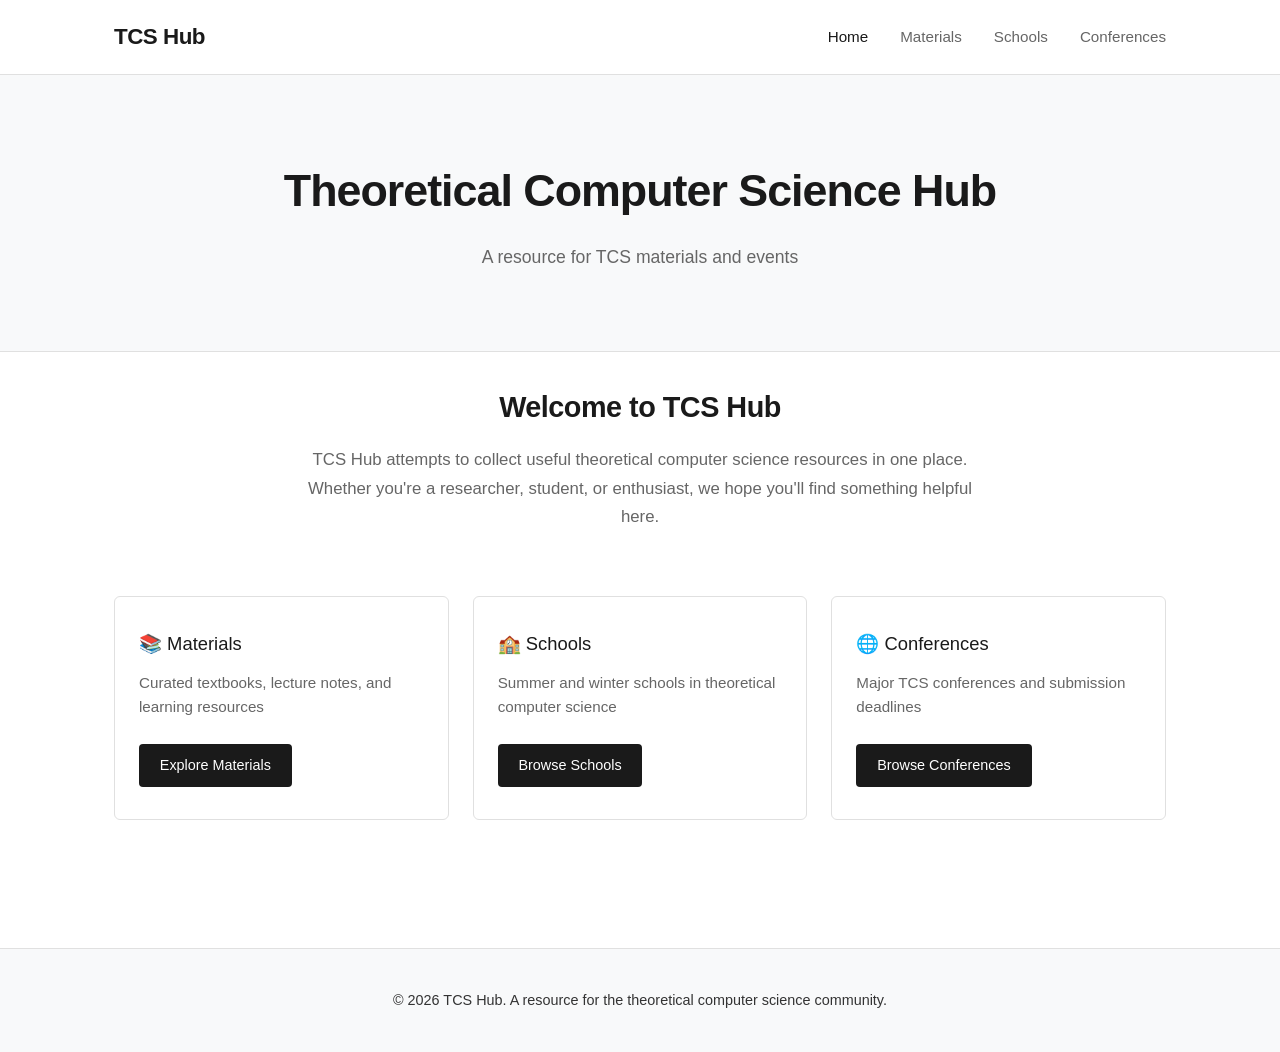
<file: index.html>
<!DOCTYPE html>
<html lang="en">
<head>
    <meta charset="UTF-8">
    <meta name="viewport" content="width=device-width, initial-scale=1.0">
    <title>TCS Hub - Theoretical Computer Science Resources</title>
    <link rel="stylesheet" href="css/styles.css">
</head>
<body>
    <div id="header"></div>

    <header class="hero">
        <div class="container">
            <h1>Theoretical Computer Science Hub</h1>
            <p class="subtitle">A resource for TCS materials and events</p>
        </div>
    </header>

    <main class="container">
        <section class="intro">
            <h2>Welcome to TCS Hub</h2>
            <p>TCS Hub attempts to collect useful theoretical computer science resources in one place. Whether you're a researcher, student, or enthusiast, we hope you'll find something helpful here.</p>
        </section>

        <section class="features">
            <div class="feature-grid">
                <div class="feature-card">
                    <h3>📚 Materials</h3>
                    <p>Curated textbooks, lecture notes, and learning resources</p>
                    <a href="materials" class="btn">Explore Materials</a>
                </div>
                <div class="feature-card">
                    <h3>🏫 Schools</h3>
                    <p>Summer and winter schools in theoretical computer science</p>
                    <a href="schools" class="btn">Browse Schools</a>
                </div>
                <div class="feature-card">
                    <h3>🌐 Conferences</h3>
                    <p>Major TCS conferences and submission deadlines</p>
                    <a href="conferences" class="btn">Browse Conferences</a>
                </div>
            </div>
        </section>
    </main>

    <div id="footer-content"></div>
    <script src="js/script.js"></script>
</body>
</html>
</file>
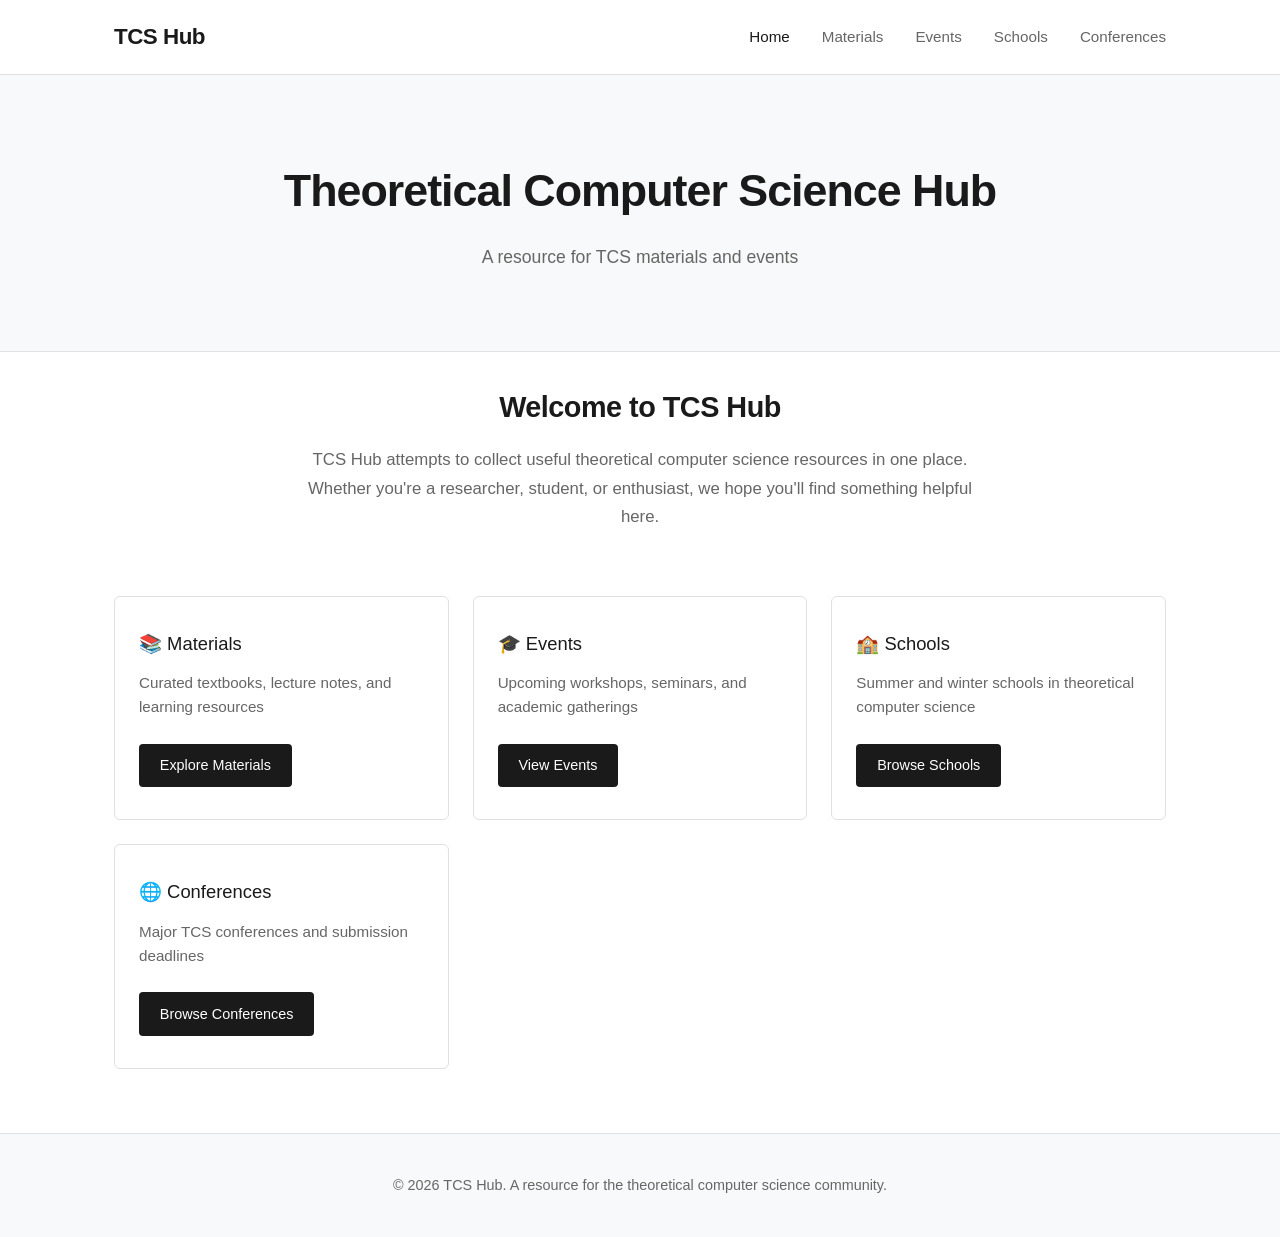
<file: site/index.html>
<!DOCTYPE html>
<html lang="en">
<head>
    <meta charset="UTF-8">
    <meta name="viewport" content="width=device-width, initial-scale=1.0">
    <title>TCS Hub - Theoretical Computer Science Resources</title>
    <link rel="stylesheet" href="styles.css">
</head>
<body>
    <nav class="navbar">
        <div class="container">
            <h1 class="logo">TCS Hub</h1>
            <ul class="nav-links">
                <li><a href="index.html" class="active">Home</a></li>
                <li><a href="materials.html">Materials</a></li>
                <li><a href="events.html">Events</a></li>
                <li><a href="schools.html">Schools</a></li>
                <li><a href="conferences.html">Conferences</a></li>
            </ul>
        </div>
    </nav>

    <header class="hero">
        <div class="container">
            <h1>Theoretical Computer Science Hub</h1>
            <p class="subtitle">A resource for TCS materials and events</p>
        </div>
    </header>

    <main class="container">
        <section class="intro">
            <h2>Welcome to TCS Hub</h2>
            <p>TCS Hub attempts to collect useful theoretical computer science resources in one place. Whether you're a researcher, student, or enthusiast, we hope you'll find something helpful here.</p>
        </section>

        <section class="features">
            <div class="feature-grid">
                <div class="feature-card">
                    <h3>📚 Materials</h3>
                    <p>Curated textbooks, lecture notes, and learning resources</p>
                    <a href="materials.html" class="btn">Explore Materials</a>
                </div>
                <div class="feature-card">
                    <h3>🎓 Events</h3>
                    <p>Upcoming workshops, seminars, and academic gatherings</p>
                    <a href="events.html" class="btn">View Events</a>
                </div>
                <div class="feature-card">
                    <h3>🏫 Schools</h3>
                    <p>Summer and winter schools in theoretical computer science</p>
                    <a href="schools.html" class="btn">Browse Schools</a>
                </div>
                <div class="feature-card">
                    <h3>🌐 Conferences</h3>
                    <p>Major TCS conferences and submission deadlines</p>
                    <a href="conferences.html" class="btn">Browse Conferences</a>
                </div>
            </div>
        </section>
    </main>

    <footer>
        <div class="container">
            <p>&copy; <span id="year"></span> TCS Hub. A resource for the theoretical computer science community.</p>
        </div>
    </footer>
    <script src="script.js"></script>
</body>
</html>
</file>
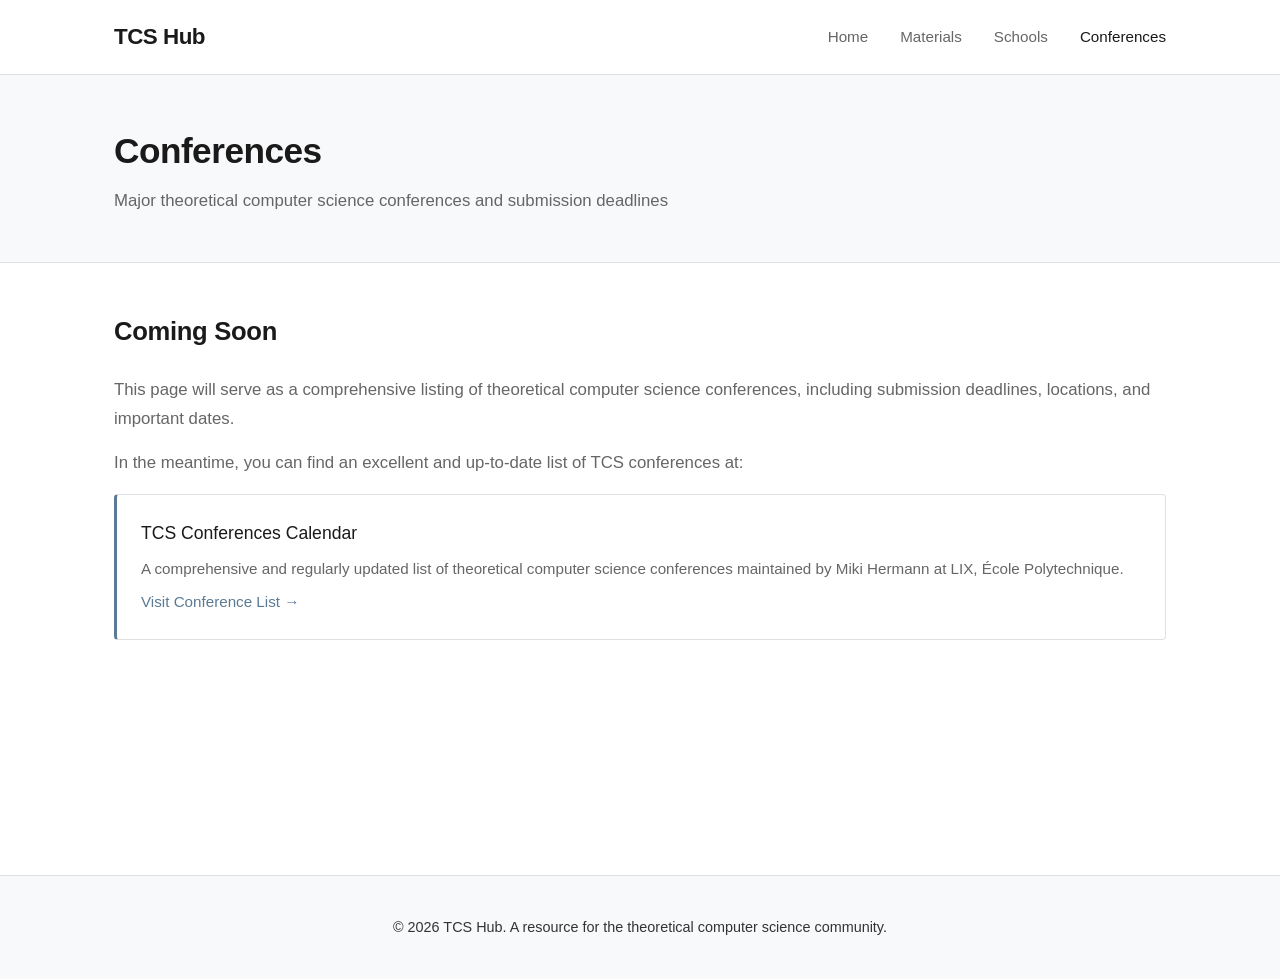
<file: conferences.html>
<!DOCTYPE html>
<html lang="en">
<head>
    <meta charset="UTF-8">
    <meta name="viewport" content="width=device-width, initial-scale=1.0">
    <title>Conferences - TCS Hub</title>
    <link rel="stylesheet" href="css/styles.css">
</head>
<body>
    <div id="header"></div>

    <div class="page-header">
        <div class="container">
            <h1>Conferences</h1>
            <p>Major theoretical computer science conferences and submission deadlines</p>
        </div>
    </div>

    <main class="container">
        <section class="content-section">
            <h2>Coming Soon</h2>
            <p>This page will serve as a comprehensive listing of theoretical computer science conferences, including submission deadlines, locations, and important dates.</p>
            <p>In the meantime, you can find an excellent and up-to-date list of TCS conferences at:</p>
            <div class="resource-item">
                <h3>TCS Conferences Calendar</h3>
                <p>A comprehensive and regularly updated list of theoretical computer science conferences maintained by Miki Hermann at LIX, École Polytechnique.</p>
                <a href="https://www.lix.polytechnique.fr/~hermann/conf.php" target="_blank">Visit Conference List →</a>
            </div>
        </section>
    </main>

    <div id="footer-content"></div>
    <script src="js/script.js"></script>
</body>
</html>
</file>
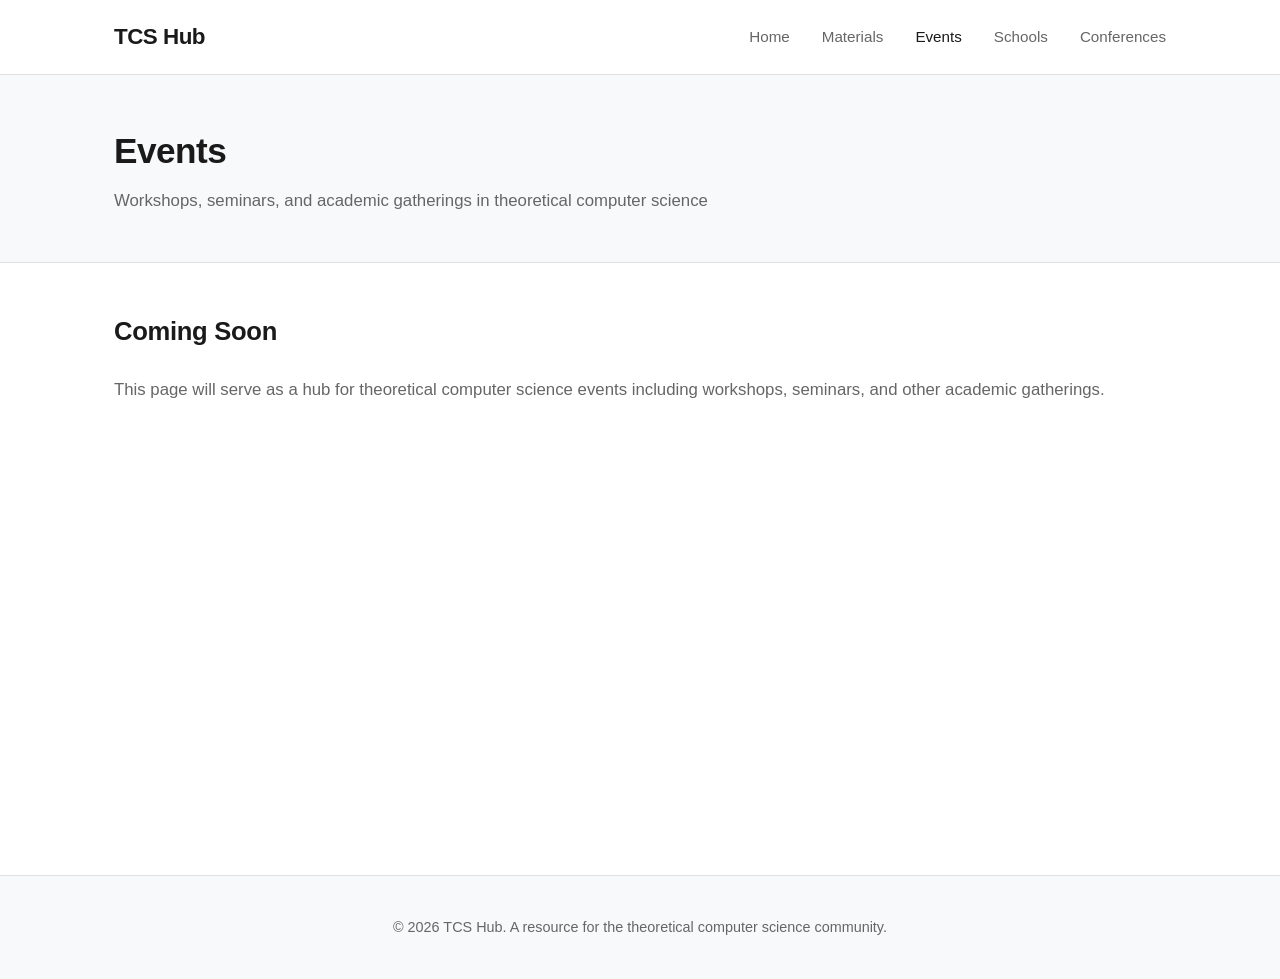
<file: events.html>
<!DOCTYPE html>
<html lang="en">
<head>
    <meta charset="UTF-8">
    <meta name="viewport" content="width=device-width, initial-scale=1.0">
    <title>Events - TCS Hub</title>
    <link rel="stylesheet" href="styles.css">
</head>
<body>
    <nav class="navbar">
        <div class="container">
            <h1 class="logo">TCS Hub</h1>
            <ul class="nav-links">
                <li><a href="index.html">Home</a></li>
                <li><a href="materials.html">Materials</a></li>
                <li><a href="events.html" class="active">Events</a></li>
                <li><a href="schools.html">Schools</a></li>
                <li><a href="conferences.html">Conferences</a></li>
            </ul>
        </div>
    </nav>

    <div class="page-header">
        <div class="container">
            <h1>Events</h1>
            <p>Workshops, seminars, and academic gatherings in theoretical computer science</p>
        </div>
    </div>

    <main class="container">
        <section class="content-section">
            <h2>Coming Soon</h2>
            <p>This page will serve as a hub for theoretical computer science events including workshops, seminars, and other academic gatherings.</p>
        </section>
    </main>

    <footer>
        <div class="container">
            <p>&copy; <span id="year"></span> TCS Hub. A resource for the theoretical computer science community.</p>
        </div>
    </footer>
    <script src="script.js"></script>
</body>
</html>
</file>
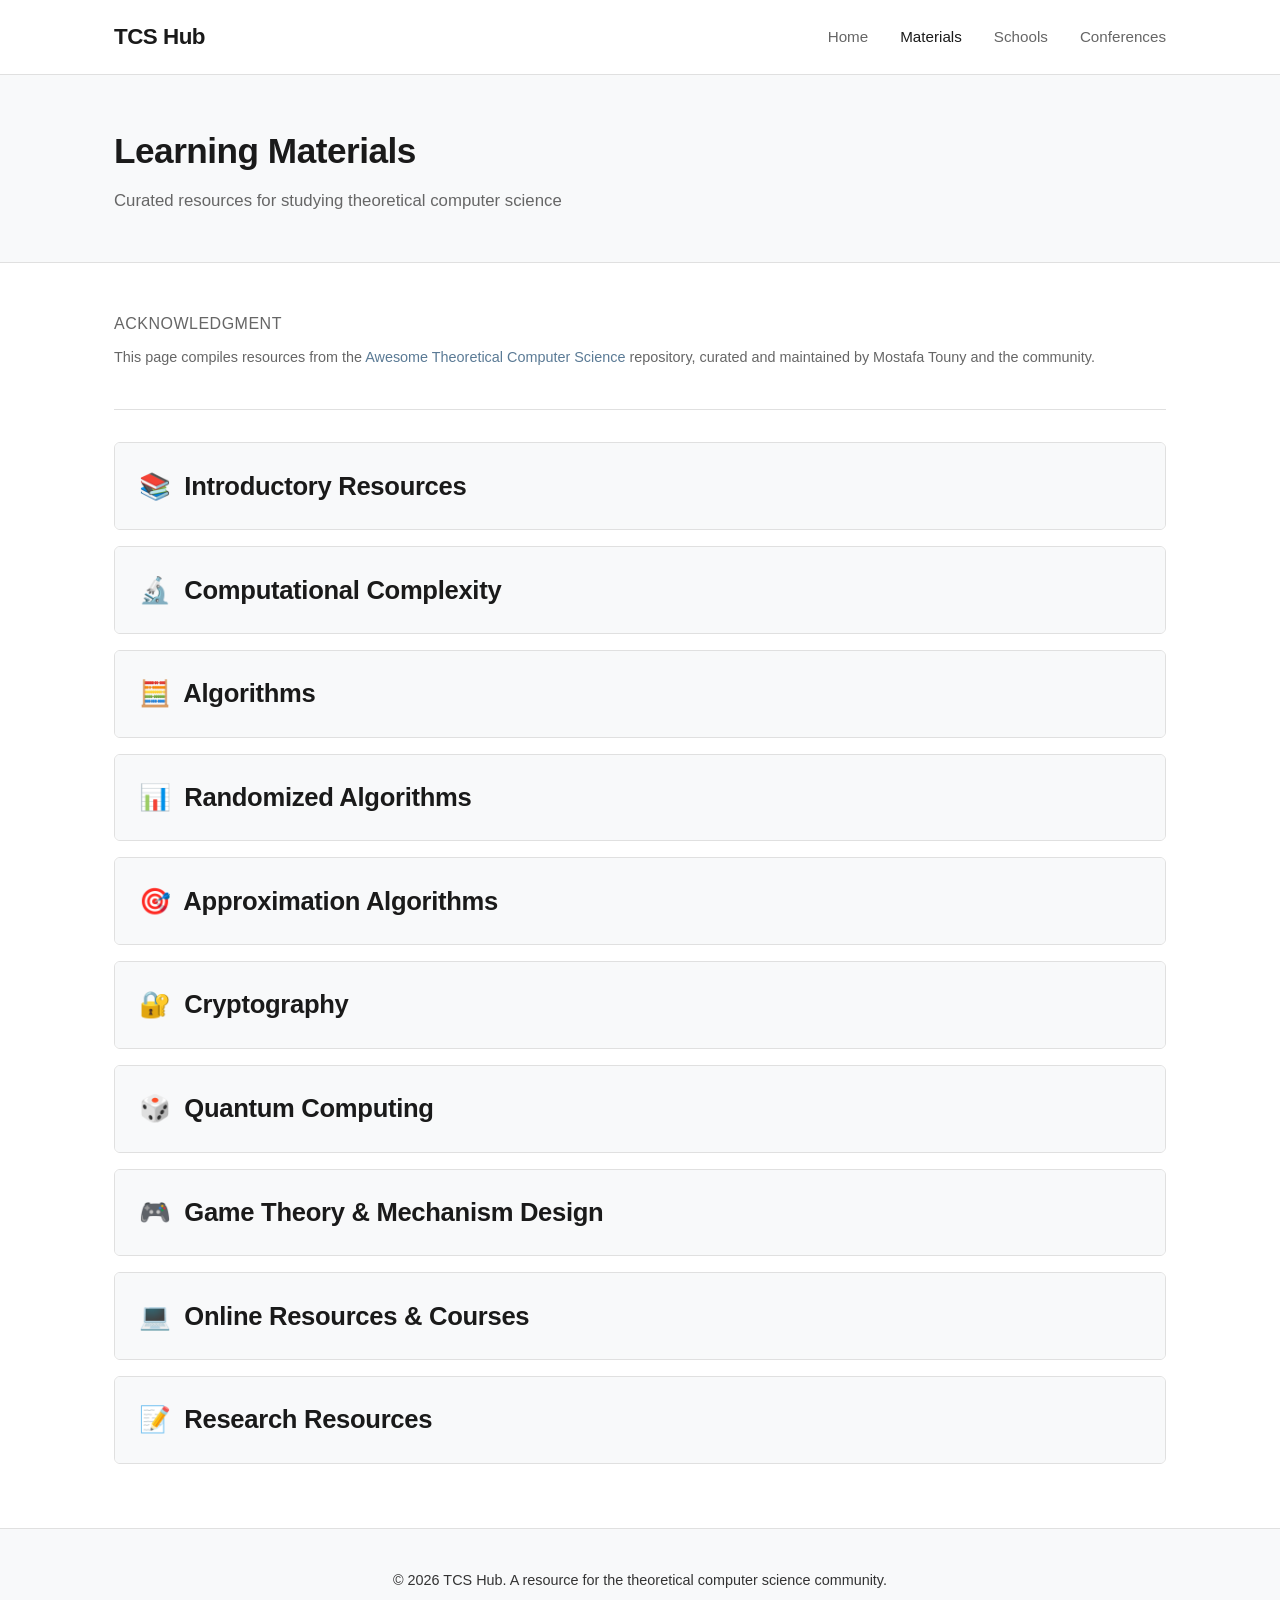
<file: materials.html>
<!DOCTYPE html>
<html lang="en">
<head>
    <meta charset="UTF-8">
    <meta name="viewport" content="width=device-width, initial-scale=1.0">
    <title>Materials - TCS Hub</title>
    <link rel="stylesheet" href="css/styles.css?v=2">
</head>
<body>
    <div id="header"></div>

    <div class="page-header">
        <div class="container">
            <h1>Learning Materials</h1>
            <p>Curated resources for studying theoretical computer science</p>
        </div>
    </div>

    <main class="container">
        <section class="content-section acknowledgment">
            <h3>Acknowledgment</h3>
            <p>This page compiles resources from the <a href="https://github.com/mostafatouny/awesome-theoretical-computer-science" target="_blank" rel="noopener noreferrer">Awesome Theoretical Computer Science</a> repository, curated and maintained by Mostafa Touny and the community.</p>
        </section>

        <details class="collapsible-section">
            <summary class="section-title">📚&nbsp;&nbsp;Introductory Resources</summary>
            <ul class="resource-list">
                <li class="resource-item">
                    <h3>Introduction to Theoretical Computer Science</h3>
                    <p><strong>Author:</strong> Boaz Barak</p>
                    <p>A free online textbook covering the mathematical foundations of computer science.</p>
                    <a href="https://introtcs.org/" target="_blank">View Resource →</a>
                </li>
                <li class="resource-item">
                    <h3>Theory of Computation</h3>
                    <p><strong>Author:</strong> Michael Sipser</p>
                    <p>Classic textbook on automata theory, computability, and complexity theory.</p>
                </li>
            </ul>
        </details>

        <details class="collapsible-section">
            <summary class="section-title">🔬&nbsp;&nbsp;Computational Complexity</summary>
            <ul class="resource-list">
                <li class="resource-item">
                    <h3>Computational Complexity: A Modern Approach</h3>
                    <p><strong>Authors:</strong> Sanjeev Arora & Boaz Barak</p>
                    <p>Comprehensive graduate-level textbook on complexity theory.</p>
                    <a href="https://theory.cs.princeton.edu/complexity/" target="_blank">View Resource →</a>
                </li>
                <li class="resource-item">
                    <h3>The Nature of Computation</h3>
                    <p><strong>Authors:</strong> Cristopher Moore & Stephan Mertens</p>
                    <p>An accessible introduction to computational complexity and the P vs NP problem.</p>
                </li>
            </ul>
        </details>

        <details class="collapsible-section">
            <summary class="section-title">🧮&nbsp;&nbsp;Algorithms</summary>
            <ul class="resource-list">
                <li class="resource-item">
                    <h3>Introduction to Algorithms (CLRS)</h3>
                    <p><strong>Authors:</strong> Cormen, Leiserson, Rivest, Stein</p>
                    <p>The definitive textbook on algorithms and data structures.</p>
                </li>
                <li class="resource-item">
                    <h3>Algorithm Design</h3>
                    <p><strong>Authors:</strong> Jon Kleinberg & Éva Tardos</p>
                    <p>Covers algorithm design techniques with real-world applications.</p>
                </li>
                <li class="resource-item">
                    <h3>Algorithms</h3>
                    <p><strong>Authors:</strong> Dasgupta, Papadimitriou, Vazirani</p>
                    <p>Clear and accessible introduction to algorithms with emphasis on understanding.</p>
                    <a href="http://algorithmics.lsi.upc.edu/docs/Dasgupta-Papadimitriou-Vazirani.pdf" target="_blank">View Resource →</a>
                </li>
            </ul>
        </details>

        <details class="collapsible-section">
            <summary class="section-title">📊&nbsp;&nbsp;Randomized Algorithms</summary>
            <ul class="resource-list">
                <li class="resource-item">
                    <h3>Randomized Algorithms</h3>
                    <p><strong>Authors:</strong> Rajeev Motwani & Prabhakar Raghavan</p>
                    <p>Comprehensive coverage of probabilistic algorithms and their analysis.</p>
                </li>
                <li class="resource-item">
                    <h3>Probability and Computing</h3>
                    <p><strong>Authors:</strong> Michael Mitzenmacher & Eli Upfal</p>
                    <p>Randomized algorithms with focus on probabilistic techniques.</p>
                </li>
            </ul>
        </details>

        <details class="collapsible-section">
            <summary class="section-title">🎯&nbsp;&nbsp;Approximation Algorithms</summary>
            <ul class="resource-list">
                <li class="resource-item">
                    <h3>The Design of Approximation Algorithms</h3>
                    <p><strong>Authors:</strong> David Williamson & David Shmoys</p>
                    <p>Modern treatment of approximation algorithms for NP-hard problems.</p>
                    <a href="http://www.designofapproxalgs.com/" target="_blank">View Resource →</a>
                </li>
            </ul>
        </details>

        <details class="collapsible-section">
            <summary class="section-title">🔐&nbsp;&nbsp;Cryptography</summary>
            <ul class="resource-list">
                <li class="resource-item">
                    <h3>Introduction to Modern Cryptography</h3>
                    <p><strong>Authors:</strong> Jonathan Katz & Yehuda Lindell</p>
                    <p>Rigorous treatment of cryptography with proofs of security.</p>
                </li>
                <li class="resource-item">
                    <h3>A Graduate Course in Applied Cryptography</h3>
                    <p><strong>Authors:</strong> Dan Boneh & Victor Shoup</p>
                    <p>Free online textbook covering modern cryptographic techniques.</p>
                    <a href="https://crypto.stanford.edu/~dabo/cryptobook/" target="_blank">View Resource →</a>
                </li>
            </ul>
        </details>

        <details class="collapsible-section">
            <summary class="section-title">🎲&nbsp;&nbsp;Quantum Computing</summary>
            <ul class="resource-list">
                <li class="resource-item">
                    <h3>Quantum Computation and Quantum Information</h3>
                    <p><strong>Authors:</strong> Michael Nielsen & Isaac Chuang</p>
                    <p>The standard textbook for quantum computing and information theory.</p>
                </li>
                <li class="resource-item">
                    <h3>Quantum Computing Since Democritus</h3>
                    <p><strong>Author:</strong> Scott Aaronson</p>
                    <p>Accessible introduction to quantum computing with philosophical perspectives.</p>
                </li>
            </ul>
        </details>

        <details class="collapsible-section">
            <summary class="section-title">🎮&nbsp;&nbsp;Game Theory & Mechanism Design</summary>
            <ul class="resource-list">
                <li class="resource-item">
                    <h3>Algorithmic Game Theory</h3>
                    <p><strong>Editors:</strong> Nisan, Roughgarden, Tardos, Vazirani</p>
                    <p>Comprehensive coverage of computational aspects of game theory.</p>
                    <a href="https://www.cambridge.org/core/books/algorithmic-game-theory/0092C07CA8B724E1B1BE2238DDD66B38#fndtn-information" target="_blank">View Resource →</a>
                </li>
            </ul>
        </details>

        <details class="collapsible-section">
            <summary class="section-title">💻&nbsp;&nbsp;Online Resources & Courses</summary>
            <ul class="resource-list">
                <li class="resource-item">
                    <h3>Theory of Computation - MIT OpenCourseWare</h3>
                    <p>Complete course materials including lectures, assignments, and exams.</p>
                    <a href="https://ocw.mit.edu/courses/mathematics/18-404j-theory-of-computation-fall-2020/" target="_blank">View Resource →</a>
                </li>
                <li class="resource-item">
                    <h3>Great Ideas in Theoretical Computer Science - MIT</h3>
                    <p>Overview of major results and open problems in TCS.</p>
                    <a href="https://www.youtube.com/playlist?list=PLm3J0oaFux3aafQm568blS9blxtA_EWQv" target="_blank">View Resource →</a>
                </li>
                <li class="resource-item">
                    <h3>Complexity Theory Toolkit</h3>
                    <p><strong>Author:</strong> Ryan O'Donnell</p>
                    <p>Advanced topics in computational complexity.</p>
                </li>
            </ul>
        </details>

        <details class="collapsible-section">
            <summary class="section-title">📝&nbsp;&nbsp;Research Resources</summary>
            <ul class="resource-list">
                <li class="resource-item">
                    <h3>Electronic Colloquium on Computational Complexity (ECCC)</h3>
                    <p>Preprint archive for research papers in computational complexity.</p>
                    <a href="https://eccc.weizmann.ac.il/" target="_blank">View Resource →</a>
                </li>
                <li class="resource-item">
                    <h3>Theory of Computing Blog Aggregator</h3>
                    <p>Curated blog posts about theoretical computer science.</p>
                    <a href="https://theory.report/" target="_blank">View Resource →</a>
                </li>
                <li class="resource-item">
                    <h3>Complexity Zoo</h3>
                    <p>Comprehensive catalog of complexity classes and their relationships.</p>
                    <a href="https://complexityzoo.net/" target="_blank">View Resource →</a>
                </li>
            </ul>
        </details>
    </main>

    <div id="footer-content"></div>
    <script src="js/script.js"></script>
</body>
</html>
</file>
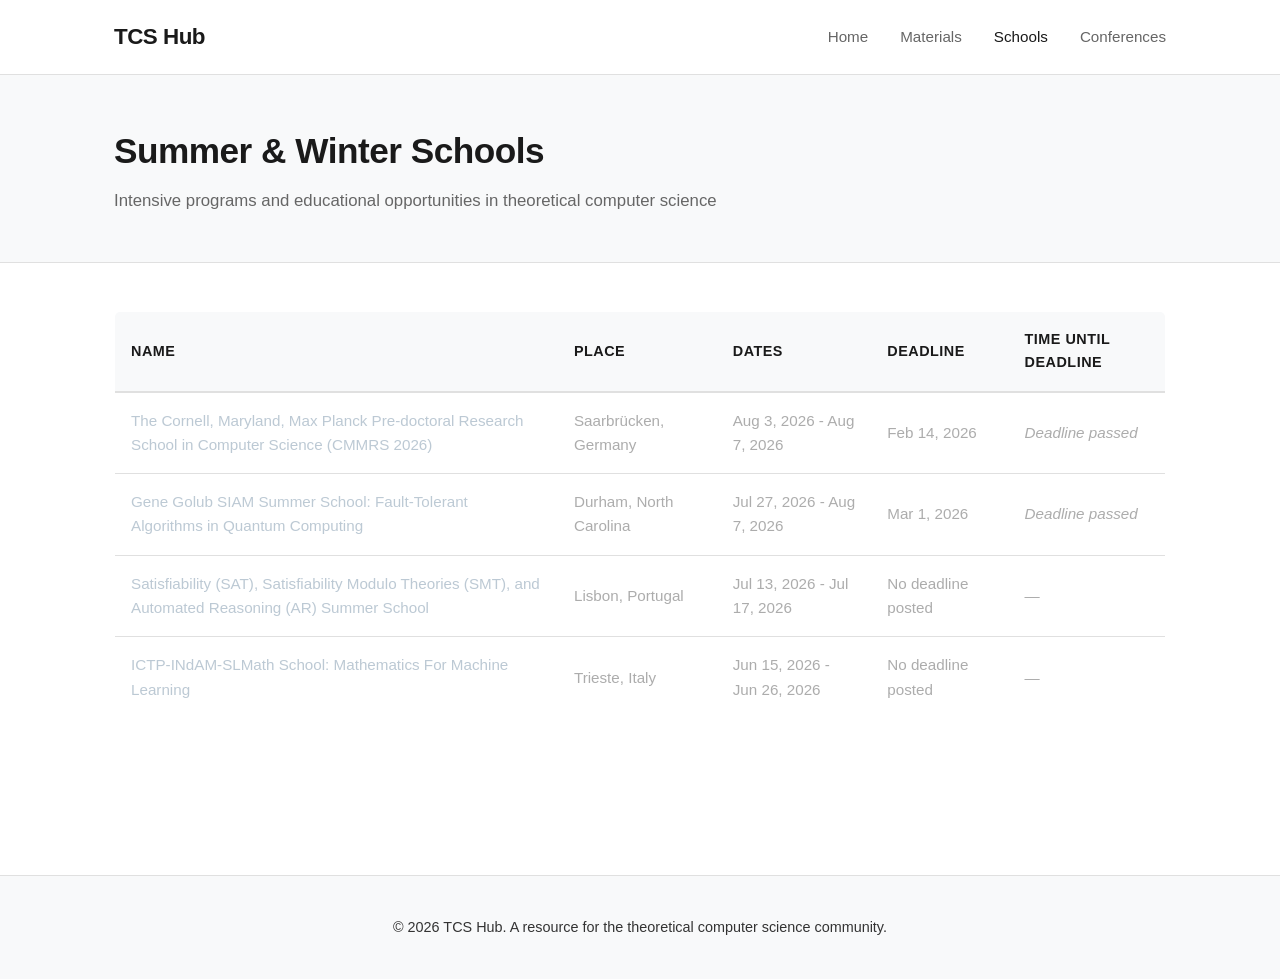
<file: schools.html>
<!DOCTYPE html>
<html lang="en">
<head>
    <meta charset="UTF-8">
    <meta name="viewport" content="width=device-width, initial-scale=1.0">
    <title>Summer & Winter Schools - TCS Hub</title>
    <link rel="stylesheet" href="css/styles.css">
</head>
<body>
    <div id="header"></div>

    <div class="page-header">
        <div class="container">
            <h1>Summer & Winter Schools</h1>
            <p>Intensive programs and educational opportunities in theoretical computer science</p>
        </div>
    </div>

    <main class="container">
        <section class="content-section">
            <div class="table-container">
                <table id="schools-table" class="data-table">
                    <thead>
                        <tr>
                            <th>Name</th>
                            <th>Place</th>
                            <th>Dates</th>
                            <th>Deadline</th>
                            <th>Time Until Deadline</th>
                        </tr>
                    </thead>
                    <tbody id="schools-tbody">
                        <tr>
                            <td colspan="5" class="loading">Loading schools data...</td>
                        </tr>
                    </tbody>
                </table>
            </div>
        </section>
    </main>

    <div id="footer-content"></div>
    <script src="js/script.js"></script>
    <script src="js/schools.js"></script>
</body>
</html>
</file>
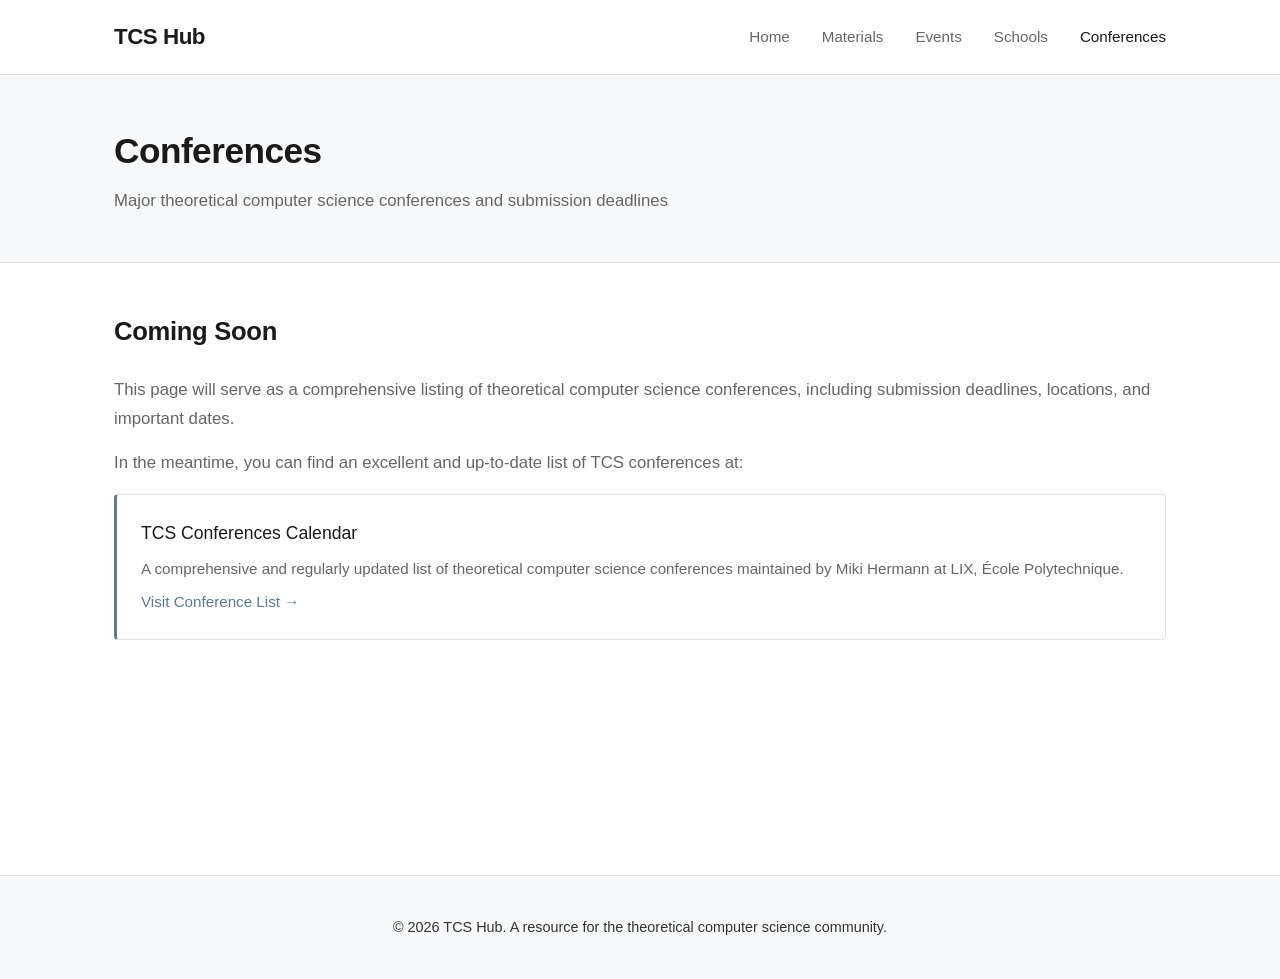
<file: pages/conferences.html>
<!DOCTYPE html>
<html lang="en">
<head>
    <meta charset="UTF-8">
    <meta name="viewport" content="width=device-width, initial-scale=1.0">
    <title>Conferences - TCS Hub</title>
    <link rel="stylesheet" href="../css/styles.css">
</head>
<body>
    <nav class="navbar">
        <div class="container">
            <h1 class="logo">TCS Hub</h1>
            <ul class="nav-links">
                <li><a href="../index.html">Home</a></li>
                <li><a href="materials.html">Materials</a></li>
                <li><a href="events.html">Events</a></li>
                <li><a href="schools.html">Schools</a></li>
                <li><a href="conferences.html" class="active">Conferences</a></li>
            </ul>
        </div>
    </nav>

    <div class="page-header">
        <div class="container">
            <h1>Conferences</h1>
            <p>Major theoretical computer science conferences and submission deadlines</p>
        </div>
    </div>

    <main class="container">
        <section class="content-section">
            <h2>Coming Soon</h2>
            <p>This page will serve as a comprehensive listing of theoretical computer science conferences, including submission deadlines, locations, and important dates.</p>
            <p>In the meantime, you can find an excellent and up-to-date list of TCS conferences at:</p>
            <div class="resource-item">
                <h3>TCS Conferences Calendar</h3>
                <p>A comprehensive and regularly updated list of theoretical computer science conferences maintained by Miki Hermann at LIX, École Polytechnique.</p>
                <a href="https://www.lix.polytechnique.fr/~hermann/conf.php" target="_blank">Visit Conference List →</a>
            </div>
        </section>
    </main>

    <footer>
        <div class="container">
            <p>&copy; <span id="year"></span> TCS Hub. A resource for the theoretical computer science community.</p>
        </div>
    </footer>
    <script src="../js/script.js"></script>
</body>
</html>
</file>
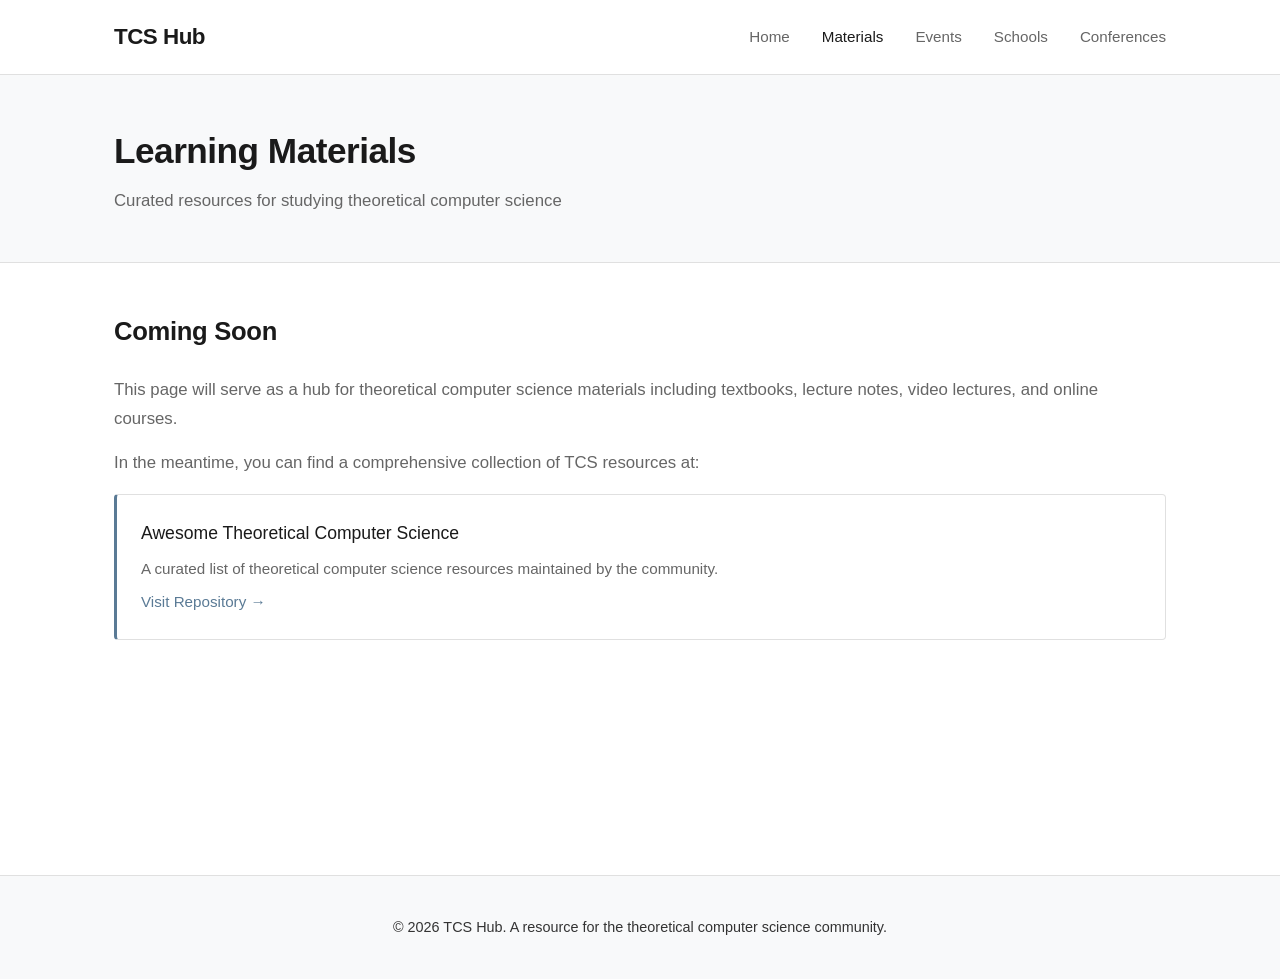
<file: pages/materials.html>
<!DOCTYPE html>
<html lang="en">
<head>
    <meta charset="UTF-8">
    <meta name="viewport" content="width=device-width, initial-scale=1.0">
    <title>Materials - TCS Hub</title>
    <link rel="stylesheet" href="../css/styles.css">
</head>
<body>
    <nav class="navbar">
        <div class="container">
            <h1 class="logo">TCS Hub</h1>
            <ul class="nav-links">
                <li><a href="../index.html">Home</a></li>
                <li><a href="materials.html" class="active">Materials</a></li>
                <li><a href="events.html">Events</a></li>
                <li><a href="schools.html">Schools</a></li>
                <li><a href="conferences.html">Conferences</a></li>
            </ul>
        </div>
    </nav>

    <div class="page-header">
        <div class="container">
            <h1>Learning Materials</h1>
            <p>Curated resources for studying theoretical computer science</p>
        </div>
    </div>

    <main class="container">
        <section class="content-section">
            <h2>Coming Soon</h2>
            <p>This page will serve as a hub for theoretical computer science materials including textbooks, lecture notes, video lectures, and online courses.</p>
            <p>In the meantime, you can find a comprehensive collection of TCS resources at:</p>
            <div class="resource-item">
                <h3>Awesome Theoretical Computer Science</h3>
                <p>A curated list of theoretical computer science resources maintained by the community.</p>
                <a href="https://github.com/mostafatouny/awesome-theoretical-computer-science" target="_blank">Visit Repository →</a>
            </div>
        </section>
    </main>

    <footer>
        <div class="container">
            <p>&copy; <span id="year"></span> TCS Hub. A resource for the theoretical computer science community.</p>
        </div>
    </footer>
    <script src="../js/script.js"></script>
</body>
</html>
</file>
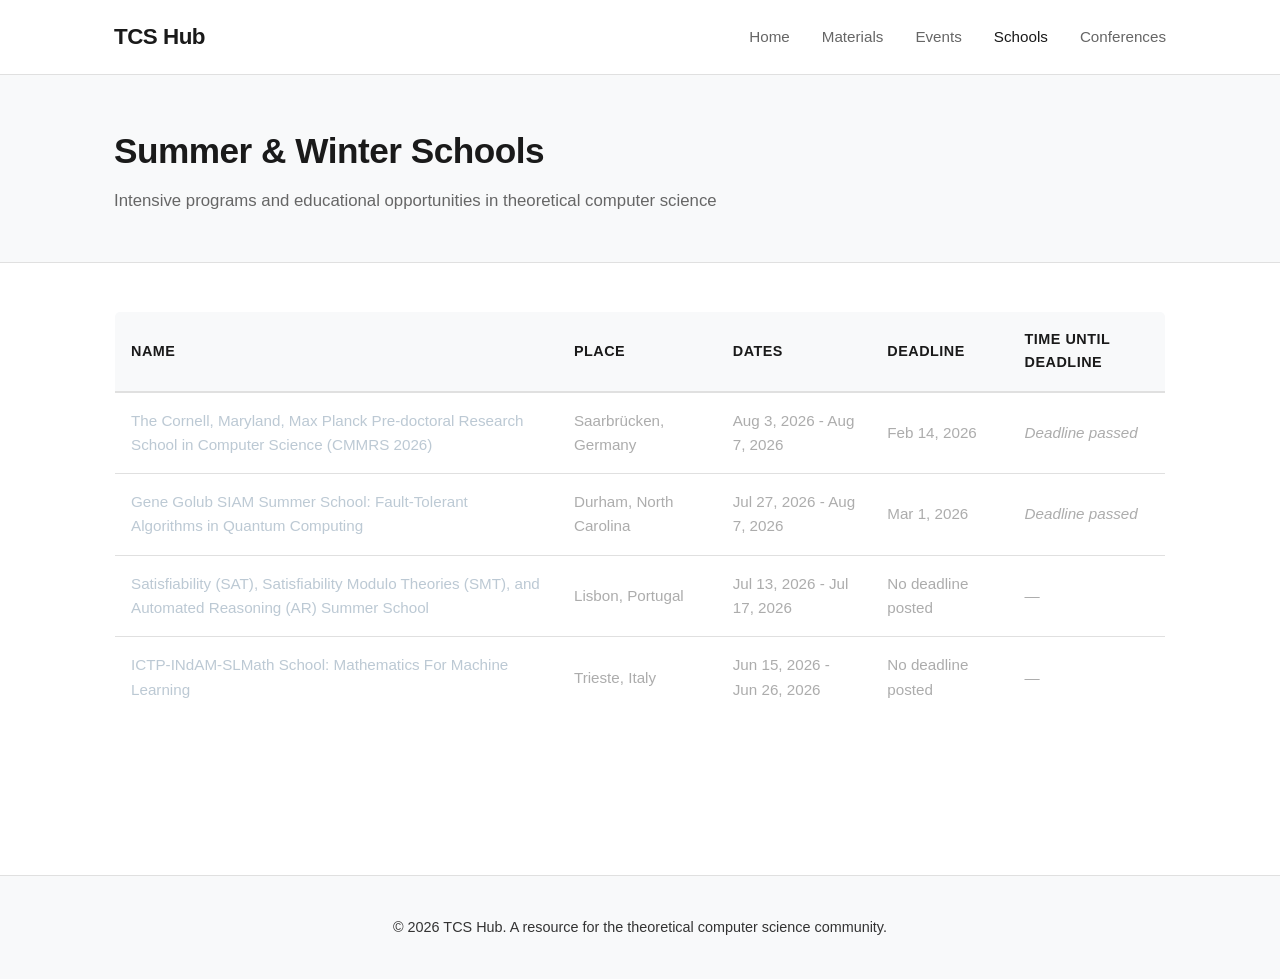
<file: pages/schools.html>
<!DOCTYPE html>
<html lang="en">
<head>
    <meta charset="UTF-8">
    <meta name="viewport" content="width=device-width, initial-scale=1.0">
    <title>Summer & Winter Schools - TCS Hub</title>
    <link rel="stylesheet" href="../css/styles.css">
</head>
<body>
    <nav class="navbar">
        <div class="container">
            <h1 class="logo">TCS Hub</h1>
            <ul class="nav-links">
                <li><a href="../index.html">Home</a></li>
                <li><a href="materials.html">Materials</a></li>
                <li><a href="events.html">Events</a></li>
                <li><a href="schools.html" class="active">Schools</a></li>
                <li><a href="conferences.html">Conferences</a></li>
            </ul>
        </div>
    </nav>

    <div class="page-header">
        <div class="container">
            <h1>Summer & Winter Schools</h1>
            <p>Intensive programs and educational opportunities in theoretical computer science</p>
        </div>
    </div>

    <main class="container">
        <section class="content-section">
            <div class="table-container">
                <table id="schools-table" class="data-table">
                    <thead>
                        <tr>
                            <th>Name</th>
                            <th>Place</th>
                            <th>Dates</th>
                            <th>Deadline</th>
                            <th>Time Until Deadline</th>
                        </tr>
                    </thead>
                    <tbody id="schools-tbody">
                        <tr>
                            <td colspan="5" class="loading">Loading schools data...</td>
                        </tr>
                    </tbody>
                </table>
            </div>
        </section>
    </main>

    <footer>
        <div class="container">
            <p>&copy; <span id="year"></span> TCS Hub. A resource for the theoretical computer science community.</p>
        </div>
    </footer>
    <script src="../js/script.js"></script>
    <script src="../js/schools.js"></script>
</body>
</html>
</file>
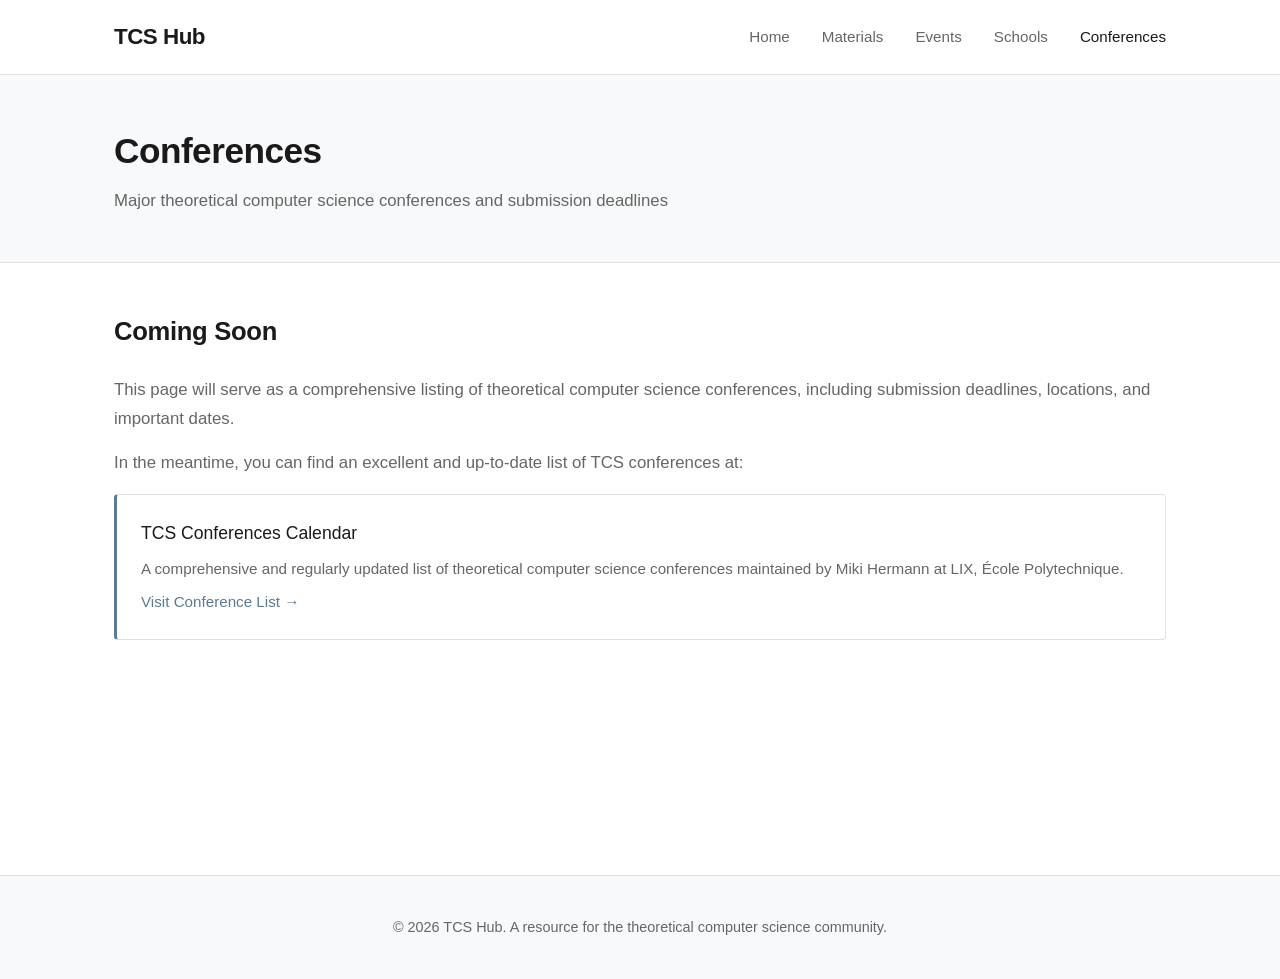
<file: site/conferences.html>
<!DOCTYPE html>
<html lang="en">
<head>
    <meta charset="UTF-8">
    <meta name="viewport" content="width=device-width, initial-scale=1.0">
    <title>Conferences - TCS Hub</title>
    <link rel="stylesheet" href="styles.css">
</head>
<body>
    <nav class="navbar">
        <div class="container">
            <h1 class="logo">TCS Hub</h1>
            <ul class="nav-links">
                <li><a href="index.html">Home</a></li>
                <li><a href="materials.html">Materials</a></li>
                <li><a href="events.html">Events</a></li>
                <li><a href="schools.html">Schools</a></li>
                <li><a href="conferences.html" class="active">Conferences</a></li>
            </ul>
        </div>
    </nav>

    <div class="page-header">
        <div class="container">
            <h1>Conferences</h1>
            <p>Major theoretical computer science conferences and submission deadlines</p>
        </div>
    </div>

    <main class="container">
        <section class="content-section">
            <h2>Coming Soon</h2>
            <p>This page will serve as a comprehensive listing of theoretical computer science conferences, including submission deadlines, locations, and important dates.</p>
            <p>In the meantime, you can find an excellent and up-to-date list of TCS conferences at:</p>
            <div class="resource-item">
                <h3>TCS Conferences Calendar</h3>
                <p>A comprehensive and regularly updated list of theoretical computer science conferences maintained by Miki Hermann at LIX, École Polytechnique.</p>
                <a href="https://www.lix.polytechnique.fr/~hermann/conf.php" target="_blank">Visit Conference List →</a>
            </div>
        </section>
    </main>

    <footer>
        <div class="container">
            <p>&copy; <span id="year"></span> TCS Hub. A resource for the theoretical computer science community.</p>
        </div>
    </footer>
    <script src="script.js"></script>
</body>
</html>
</file>
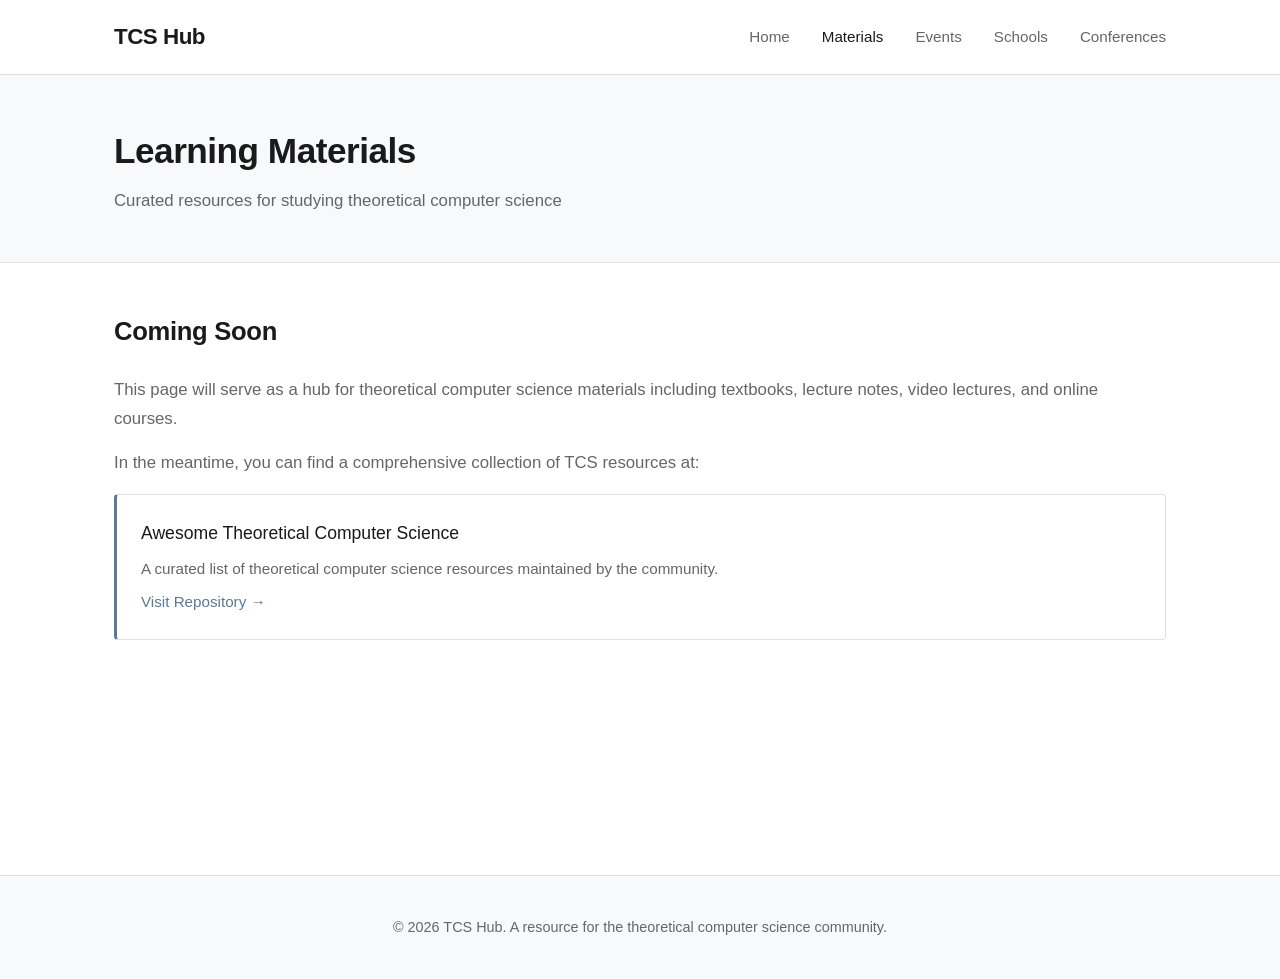
<file: site/materials.html>
<!DOCTYPE html>
<html lang="en">
<head>
    <meta charset="UTF-8">
    <meta name="viewport" content="width=device-width, initial-scale=1.0">
    <title>Materials - TCS Hub</title>
    <link rel="stylesheet" href="styles.css">
</head>
<body>
    <nav class="navbar">
        <div class="container">
            <h1 class="logo">TCS Hub</h1>
            <ul class="nav-links">
                <li><a href="index.html">Home</a></li>
                <li><a href="materials.html" class="active">Materials</a></li>
                <li><a href="events.html">Events</a></li>
                <li><a href="schools.html">Schools</a></li>
                <li><a href="conferences.html">Conferences</a></li>
            </ul>
        </div>
    </nav>

    <div class="page-header">
        <div class="container">
            <h1>Learning Materials</h1>
            <p>Curated resources for studying theoretical computer science</p>
        </div>
    </div>

    <main class="container">
        <section class="content-section">
            <h2>Coming Soon</h2>
            <p>This page will serve as a hub for theoretical computer science materials including textbooks, lecture notes, video lectures, and online courses.</p>
            <p>In the meantime, you can find a comprehensive collection of TCS resources at:</p>
            <div class="resource-item">
                <h3>Awesome Theoretical Computer Science</h3>
                <p>A curated list of theoretical computer science resources maintained by the community.</p>
                <a href="https://github.com/mostafatouny/awesome-theoretical-computer-science" target="_blank">Visit Repository →</a>
            </div>
        </section>
    </main>

    <footer>
        <div class="container">
            <p>&copy; <span id="year"></span> TCS Hub. A resource for the theoretical computer science community.</p>
        </div>
    </footer>
    <script src="script.js"></script>
</body>
</html>
</file>
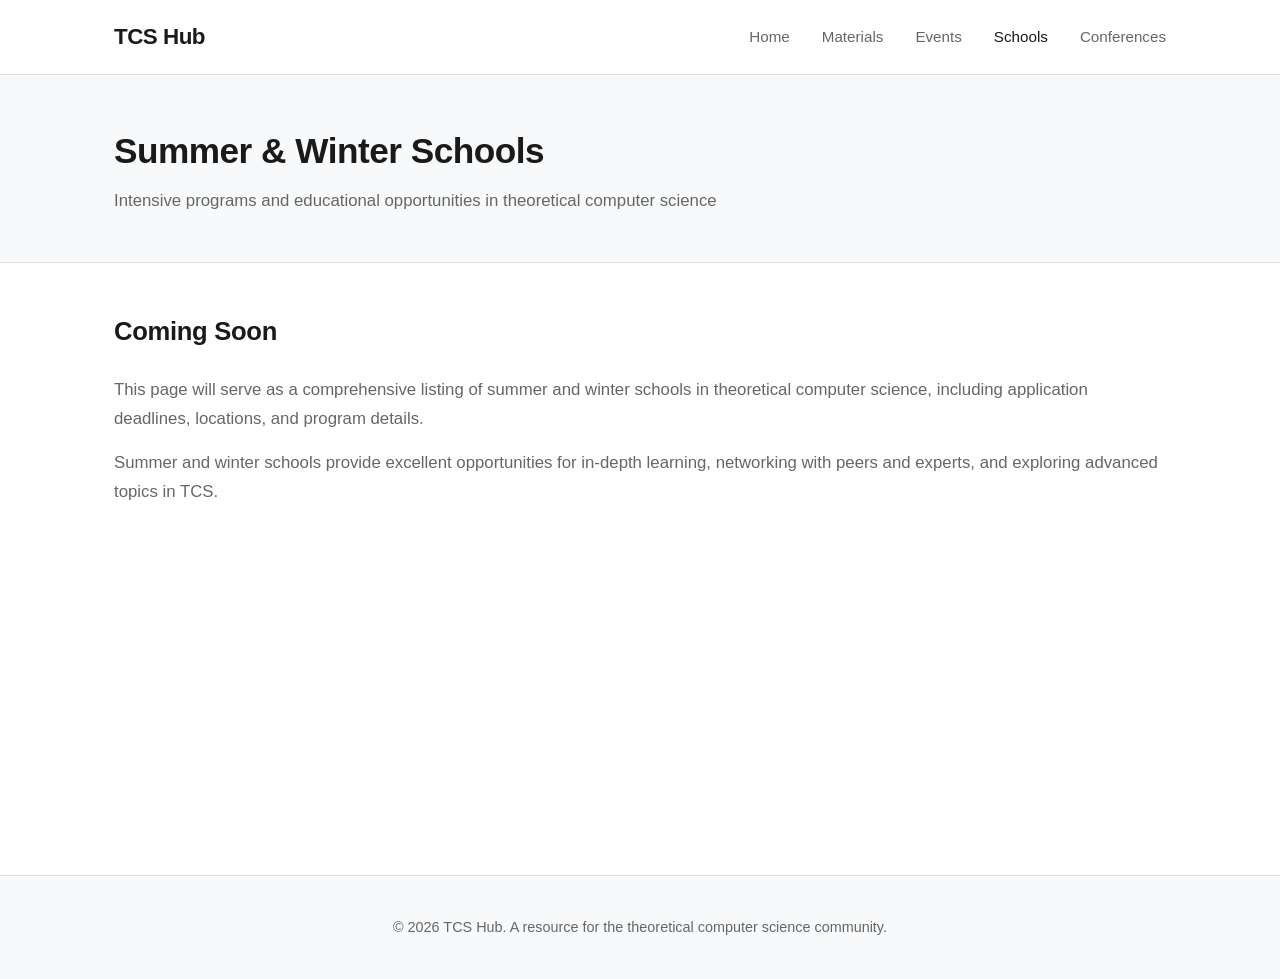
<file: site/schools.html>
<!DOCTYPE html>
<html lang="en">
<head>
    <meta charset="UTF-8">
    <meta name="viewport" content="width=device-width, initial-scale=1.0">
    <title>Summer & Winter Schools - TCS Hub</title>
    <link rel="stylesheet" href="styles.css">
</head>
<body>
    <nav class="navbar">
        <div class="container">
            <h1 class="logo">TCS Hub</h1>
            <ul class="nav-links">
                <li><a href="index.html">Home</a></li>
                <li><a href="materials.html">Materials</a></li>
                <li><a href="events.html">Events</a></li>
                <li><a href="schools.html" class="active">Schools</a></li>
                <li><a href="conferences.html">Conferences</a></li>
            </ul>
        </div>
    </nav>

    <div class="page-header">
        <div class="container">
            <h1>Summer & Winter Schools</h1>
            <p>Intensive programs and educational opportunities in theoretical computer science</p>
        </div>
    </div>

    <main class="container">
        <section class="content-section">
            <h2>Coming Soon</h2>
            <p>This page will serve as a comprehensive listing of summer and winter schools in theoretical computer science, including application deadlines, locations, and program details.</p>
            <p>Summer and winter schools provide excellent opportunities for in-depth learning, networking with peers and experts, and exploring advanced topics in TCS.</p>
        </section>
    </main>

    <footer>
        <div class="container">
            <p>&copy; <span id="year"></span> TCS Hub. A resource for the theoretical computer science community.</p>
        </div>
    </footer>
    <script src="script.js"></script>
</body>
</html>
</file>
<file: css/styles.css>
* {
    margin: 0;
    padding: 0;
    box-sizing: border-box;
}

:root {
    --primary-dark: #1a1a1a;
    --secondary-dark: #2d2d2d;
    --text-color: #333333;
    --text-light: #666666;
    --accent-blue: #5a7a95;
    --background: #ffffff;
    --background-light: #f8f9fa;
    --border-color: #e0e0e0;
    --hover-bg: #f5f5f5;
}

@media (prefers-color-scheme: dark) {
    :root {
        --primary-dark: #e8e8e8;
        --secondary-dark: #d0d0d0;
        --text-color: #e0e0e0;
        --text-light: #a0a0a0;
        --accent-blue: #7a9ab5;
        --background: #1a1a1a;
        --background-light: #242424;
        --border-color: #3a3a3a;
        --hover-bg: #2d2d2d;
    }
}

body {
    font-family: -apple-system, BlinkMacSystemFont, 'Segoe UI', 'Helvetica Neue', Arial, sans-serif;
    line-height: 1.6;
    color: var(--text-color);
    background-color: var(--background);
    font-size: 16px;
}

.container {
    max-width: 1100px;
    margin: 0 auto;
    padding: 0 24px;
}

/* Navigation */
.navbar {
    background-color: var(--background);
    padding: 1.2rem 0;
    border-bottom: 1px solid var(--border-color);
}

.navbar .container {
    display: flex;
    justify-content: space-between;
    align-items: center;
}

.logo {
    color: var(--primary-dark);
    font-size: 1.4rem;
    font-weight: 600;
    letter-spacing: -0.5px;
}

.nav-links {
    display: flex;
    list-style: none;
    gap: 2rem;
}

.nav-links a {
    color: var(--text-light);
    text-decoration: none;
    transition: color 0.2s ease;
    font-weight: 400;
    font-size: 0.95rem;
}

.nav-links a:hover {
    color: var(--text-color);
}

.nav-links a.active {
    color: var(--primary-dark);
    font-weight: 500;
}

/* Hero Section */
.hero {
    background-color: var(--background-light);
    padding: 5rem 0;
    text-align: center;
    border-bottom: 1px solid var(--border-color);
}

.hero h1 {
    font-size: 2.8rem;
    font-weight: 600;
    color: var(--primary-dark);
    margin-bottom: 1rem;
    letter-spacing: -1px;
}

.subtitle {
    font-size: 1.1rem;
    color: var(--text-light);
    font-weight: 400;
}

/* Main Content */
main {
    padding: 4rem 0;
    min-height: calc(100vh - 400px);
}

.intro {
    text-align: center;
    margin-bottom: 4rem;
    margin-top: 2rem;
    max-width: 700px;
    margin-left: auto;
    margin-right: auto;
}

.intro h2 {
    color: var(--primary-dark);
    margin-bottom: 1rem;
    font-size: 1.8rem;
    font-weight: 600;
    letter-spacing: -0.5px;
}

.intro p {
    color: var(--text-light);
    font-size: 1.05rem;
    line-height: 1.7;
}

/* Feature Grid */
.feature-grid {
    display: grid;
    grid-template-columns: repeat(auto-fit, minmax(260px, 1fr));
    gap: 1.5rem;
    margin-top: 2rem;
}

.feature-card {
    background: var(--background);
    border: 1px solid var(--border-color);
    border-radius: 6px;
    padding: 2rem 1.5rem;
    text-align: left;
    transition: all 0.2s ease;
}

.feature-card:hover {
    border-color: var(--accent-blue);
    box-shadow: 0 2px 12px rgba(0, 0, 0, 0.06);
}

.feature-card h3 {
    color: var(--primary-dark);
    margin-bottom: 0.8rem;
    font-size: 1.15rem;
    font-weight: 500;
}

.feature-card p {
    margin-bottom: 1.5rem;
    color: var(--text-light);
    font-size: 0.95rem;
    line-height: 1.6;
}

/* Buttons */
.btn {
    display: inline-block;
    padding: 0.65rem 1.3rem;
    background-color: var(--primary-dark);
    color: var(--background);
    text-decoration: none;
    border-radius: 4px;
    transition: all 0.2s ease;
    font-weight: 400;
    font-size: 0.9rem;
}

.btn:hover {
    background-color: var(--secondary-dark);
    transform: translateY(-1px);
}

/* Content Pages */
.page-header {
    background-color: var(--background-light);
    padding: 3rem 0;
    margin-bottom: 3rem;
    border-bottom: 1px solid var(--border-color);
}

.page-header h1 {
    color: var(--primary-dark);
    font-size: 2.2rem;
    font-weight: 600;
    margin-bottom: 0.5rem;
    letter-spacing: -0.5px;
}

.page-header p {
    color: var(--text-light);
    font-size: 1.05rem;
}

.content-section {
    margin-bottom: 3rem;
}

.content-section h2 {
    color: var(--primary-dark);
    margin-bottom: 1.5rem;
    font-size: 1.6rem;
    font-weight: 600;
    letter-spacing: -0.3px;
}

.content-section > p {
    color: var(--text-light);
    font-size: 1.05rem;
    line-height: 1.7;
    margin-bottom: 1rem;
}

.resource-list {
    list-style: none;
    margin-top: 1.5rem;
}

.resource-item {
    background: var(--background);
    border: 1px solid var(--border-color);
    border-left: 3px solid var(--accent-blue);
    padding: 1.5rem;
    margin-bottom: 1.2rem;
    border-radius: 4px;
    transition: all 0.2s ease;
}

.resource-item:hover {
    box-shadow: 0 2px 8px rgba(0, 0, 0, 0.05);
}

.resource-item h3 {
    color: var(--primary-dark);
    margin-bottom: 0.6rem;
    font-size: 1.1rem;
    font-weight: 500;
}

.resource-item p {
    color: var(--text-light);
    margin-bottom: 0.5rem;
    font-size: 0.95rem;
    line-height: 1.6;
}

.resource-item p strong {
    color: var(--text-color);
    font-weight: 500;
}

.resource-item a {
    color: var(--accent-blue);
    text-decoration: none;
    font-weight: 400;
    font-size: 0.95rem;
}

.resource-item a:hover {
    text-decoration: underline;
}

/* Data Tables */
.table-container {
    overflow-x: auto;
    margin-top: 2rem;
}

.data-table {
    width: 100%;
    border-collapse: collapse;
    background: var(--background);
    border: 1px solid var(--border-color);
    border-radius: 6px;
    overflow: hidden;
}

.data-table thead {
    background-color: var(--background-light);
}

.data-table th {
    padding: 1rem;
    text-align: left;
    font-weight: 600;
    color: var(--primary-dark);
    border-bottom: 2px solid var(--border-color);
    font-size: 0.9rem;
    text-transform: uppercase;
    letter-spacing: 0.5px;
}

.data-table td {
    padding: 1rem;
    border-bottom: 1px solid var(--border-color);
    color: var(--text-color);
    font-size: 0.95rem;
}

.data-table tbody tr:last-child td {
    border-bottom: none;
}

.data-table tbody tr:hover {
    background-color: var(--hover-bg);
}

.data-table a {
    color: var(--accent-blue);
    text-decoration: none;
    font-weight: 500;
}

.data-table a:hover {
    text-decoration: underline;
}

/* School status styles */
.school-active,
.school-no-deadline {
    background-color: rgba(74, 144, 226, 0.04);
    border-left: 3px solid var(--accent-blue);
}

.school-deadline-passed {
    background-color: rgba(0, 0, 0, 0.02);
}

.school-deadline-passed td {
    color: var(--text-light);
}

.school-deadline-passed a {
    color: var(--text-light);
}

.school-finished {
    opacity: 0.4;
}

.deadline-active,
.deadline-none {
    color: var(--accent-blue);
    font-weight: 600;
}

.deadline-passed-text {
    color: var(--text-light);
    font-style: italic;
    font-weight: 400;
}

.deadline-finished {
    color: var(--text-light);
    font-style: italic;
}

.loading, .no-data, .error {
    text-align: center;
    padding: 2rem;
    color: var(--text-light);
    font-style: italic;
}

.error {
    color: var(--accent-color);
}

/* Acknowledgment section */
.acknowledgment {
    margin-bottom: 2rem;
    padding-bottom: 1.5rem;
    border-bottom: 1px solid var(--border-color);
    margin-top: 0;
    padding-top: 0;
}

.acknowledgment h3 {
    font-size: 1rem;
    color: var(--text-light);
    font-weight: 500;
    margin-bottom: 0.5rem;
    text-transform: uppercase;
    letter-spacing: 0.5px;
}

.acknowledgment p {
    font-size: 0.9rem;
    color: var(--text-light);
}

.acknowledgment a {
    color: var(--accent-blue);
    text-decoration: none;
}

.acknowledgment a:hover {
    text-decoration: underline;
}

/* New badge for recently added schools */
.new-badge {
    display: inline-block;
    background-color: #e74c3c;
    color: white;
    font-size: 0.7rem;
    font-weight: 600;
    padding: 0.2rem 0.4rem;
    border-radius: 3px;
    margin-left: 0.5rem;
    vertical-align: middle;
    letter-spacing: 0.5px;
}

/* Collapsible Sections */
.collapsible-section {
    margin-bottom: 1rem;
    border: 1px solid var(--border-color);
    border-radius: 6px;
    background: var(--background);
    overflow: hidden;
}

.section-title {
    cursor: pointer;
    padding: 1.4rem 1.5rem;
    font-size: 1.6rem;
    font-weight: 600;
    color: var(--primary-dark);
    background: var(--background-light);
    user-select: none;
    transition: all 0.2s ease;
    list-style: none;
    letter-spacing: -0.3px;
    position: relative;
}

/* Hide the arrow by default */
.section-title::after {
    content: '▼';
    position: absolute;
    right: 2rem;
    opacity: 0;
    transition: all 0.2s ease;
    font-size: 1.2rem;
    color: var(--accent-blue);
}

/* Show arrow on hover */
.section-title:hover::after {
    opacity: 1;
}

/* Rotate arrow when open */
details[open] .section-title::after {
    transform: rotate(-180deg);
}

.section-title:hover {
    background-color: var(--hover-bg);
}

.collapsible-section .resource-list {
    padding: 2rem;
    margin: 0;
}

.collapsible-section .resource-item:last-child {
    margin-bottom: 0;
}

/* Footer */
footer {
    background-color: var(--background-light);
    color: var(--text-color);
    text-align: center;
    padding: 2.5rem 0;
    margin-top: 4rem;
    border-top: 1px solid var(--border-color);
    font-size: 0.9rem;
}

footer p {
    margin: 0;
    line-height: 1.6;
}

/* Responsive Design */
@media (max-width: 768px) {
    .navbar .container {
        flex-direction: column;
        gap: 1rem;
    }

    .nav-links {
        flex-wrap: wrap;
        justify-content: center;
        gap: 1.5rem;
    }

    .hero h1 {
        font-size: 2rem;
    }

    .subtitle {
        font-size: 1rem;
    }

    .feature-grid {
        grid-template-columns: 1fr;
    }

    .page-header h1 {
        font-size: 1.8rem;
    }

    .data-table {
        font-size: 0.85rem;
    }
    
    .data-table th,
    .data-table td {
        padding: 0.75rem 0.5rem;
    }
    
    .data-table th {
        font-size: 0.8rem;
    }
}
</file>
<file: site/styles.css>
* {
    margin: 0;
    padding: 0;
    box-sizing: border-box;
}

:root {
    --primary-dark: #1a1a1a;
    --secondary-dark: #2d2d2d;
    --text-color: #333333;
    --text-light: #666666;
    --accent-blue: #5a7a95;
    --background: #ffffff;
    --background-light: #f8f9fa;
    --border-color: #e0e0e0;
    --hover-bg: #f5f5f5;
}

@media (prefers-color-scheme: dark) {
    :root {
        --primary-dark: #e8e8e8;
        --secondary-dark: #d0d0d0;
        --text-color: #e0e0e0;
        --text-light: #a0a0a0;
        --accent-blue: #7a9ab5;
        --background: #1a1a1a;
        --background-light: #242424;
        --border-color: #3a3a3a;
        --hover-bg: #2d2d2d;
    }
}

body {
    font-family: -apple-system, BlinkMacSystemFont, 'Segoe UI', 'Helvetica Neue', Arial, sans-serif;
    line-height: 1.6;
    color: var(--text-color);
    background-color: var(--background);
    font-size: 16px;
}

.container {
    max-width: 1100px;
    margin: 0 auto;
    padding: 0 24px;
}

/* Navigation */
.navbar {
    background-color: var(--background);
    padding: 1.2rem 0;
    border-bottom: 1px solid var(--border-color);
}

.navbar .container {
    display: flex;
    justify-content: space-between;
    align-items: center;
}

.logo {
    color: var(--primary-dark);
    font-size: 1.4rem;
    font-weight: 600;
    letter-spacing: -0.5px;
}

.nav-links {
    display: flex;
    list-style: none;
    gap: 2rem;
}

.nav-links a {
    color: var(--text-light);
    text-decoration: none;
    transition: color 0.2s ease;
    font-weight: 400;
    font-size: 0.95rem;
}

.nav-links a:hover {
    color: var(--text-color);
}

.nav-links a.active {
    color: var(--primary-dark);
    font-weight: 500;
}

/* Hero Section */
.hero {
    background-color: var(--background-light);
    padding: 5rem 0;
    text-align: center;
    border-bottom: 1px solid var(--border-color);
}

.hero h1 {
    font-size: 2.8rem;
    font-weight: 600;
    color: var(--primary-dark);
    margin-bottom: 1rem;
    letter-spacing: -1px;
}

.subtitle {
    font-size: 1.1rem;
    color: var(--text-light);
    font-weight: 400;
}

/* Main Content */
main {
    padding: 4rem 0;
    min-height: calc(100vh - 400px);
}

.intro {
    text-align: center;
    margin-bottom: 4rem;
    margin-top: 2rem;
    max-width: 700px;
    margin-left: auto;
    margin-right: auto;
}

.intro h2 {
    color: var(--primary-dark);
    margin-bottom: 1rem;
    font-size: 1.8rem;
    font-weight: 600;
    letter-spacing: -0.5px;
}

.intro p {
    color: var(--text-light);
    font-size: 1.05rem;
    line-height: 1.7;
}

/* Feature Grid */
.feature-grid {
    display: grid;
    grid-template-columns: repeat(auto-fit, minmax(260px, 1fr));
    gap: 1.5rem;
    margin-top: 2rem;
}

.feature-card {
    background: var(--background);
    border: 1px solid var(--border-color);
    border-radius: 6px;
    padding: 2rem 1.5rem;
    text-align: left;
    transition: all 0.2s ease;
}

.feature-card:hover {
    border-color: var(--accent-blue);
    box-shadow: 0 2px 12px rgba(0, 0, 0, 0.06);
}

.feature-card h3 {
    color: var(--primary-dark);
    margin-bottom: 0.8rem;
    font-size: 1.15rem;
    font-weight: 500;
}

.feature-card p {
    margin-bottom: 1.5rem;
    color: var(--text-light);
    font-size: 0.95rem;
    line-height: 1.6;
}

/* Buttons */
.btn {
    display: inline-block;
    padding: 0.65rem 1.3rem;
    background-color: var(--primary-dark);
    color: var(--background);
    text-decoration: none;
    border-radius: 4px;
    transition: all 0.2s ease;
    font-weight: 400;
    font-size: 0.9rem;
}

.btn:hover {
    background-color: var(--secondary-dark);
    transform: translateY(-1px);
}

/* Content Pages */
.page-header {
    background-color: var(--background-light);
    padding: 3rem 0;
    margin-bottom: 3rem;
    border-bottom: 1px solid var(--border-color);
}

.page-header h1 {
    color: var(--primary-dark);
    font-size: 2.2rem;
    font-weight: 600;
    margin-bottom: 0.5rem;
    letter-spacing: -0.5px;
}

.page-header p {
    color: var(--text-light);
    font-size: 1.05rem;
}

.content-section {
    margin-bottom: 3rem;
}

.content-section h2 {
    color: var(--primary-dark);
    margin-bottom: 1.5rem;
    font-size: 1.6rem;
    font-weight: 600;
    letter-spacing: -0.3px;
}

.content-section > p {
    color: var(--text-light);
    font-size: 1.05rem;
    line-height: 1.7;
    margin-bottom: 1rem;
}

.resource-list {
    list-style: none;
    margin-top: 1.5rem;
}

.resource-item {
    background: var(--background);
    border: 1px solid var(--border-color);
    border-left: 3px solid var(--accent-blue);
    padding: 1.5rem;
    margin-bottom: 1.2rem;
    border-radius: 4px;
    transition: all 0.2s ease;
}

.resource-item:hover {
    box-shadow: 0 2px 8px rgba(0, 0, 0, 0.05);
}

.resource-item h3 {
    color: var(--primary-dark);
    margin-bottom: 0.6rem;
    font-size: 1.1rem;
    font-weight: 500;
}

.resource-item p {
    color: var(--text-light);
    margin-bottom: 0.5rem;
    font-size: 0.95rem;
    line-height: 1.6;
}

.resource-item p strong {
    color: var(--text-color);
    font-weight: 500;
}

.resource-item a {
    color: var(--accent-blue);
    text-decoration: none;
    font-weight: 400;
    font-size: 0.95rem;
}

.resource-item a:hover {
    text-decoration: underline;
}

/* Footer */
footer {
    background-color: var(--background-light);
    color: var(--text-light);
    text-align: center;
    padding: 2.5rem 0;
    margin-top: 4rem;
    border-top: 1px solid var(--border-color);
    font-size: 0.9rem;
}

/* Responsive Design */
@media (max-width: 768px) {
    .navbar .container {
        flex-direction: column;
        gap: 1rem;
    }

    .nav-links {
        flex-wrap: wrap;
        justify-content: center;
        gap: 1.5rem;
    }

    .hero h1 {
        font-size: 2rem;
    }

    .subtitle {
        font-size: 1rem;
    }

    .feature-grid {
        grid-template-columns: 1fr;
    }

    .page-header h1 {
        font-size: 1.8rem;
    }
}
</file>
<file: styles.css>
* {
    margin: 0;
    padding: 0;
    box-sizing: border-box;
}

:root {
    --primary-dark: #1a1a1a;
    --secondary-dark: #2d2d2d;
    --text-color: #333333;
    --text-light: #666666;
    --accent-blue: #5a7a95;
    --background: #ffffff;
    --background-light: #f8f9fa;
    --border-color: #e0e0e0;
    --hover-bg: #f5f5f5;
}

@media (prefers-color-scheme: dark) {
    :root {
        --primary-dark: #e8e8e8;
        --secondary-dark: #d0d0d0;
        --text-color: #e0e0e0;
        --text-light: #a0a0a0;
        --accent-blue: #7a9ab5;
        --background: #1a1a1a;
        --background-light: #242424;
        --border-color: #3a3a3a;
        --hover-bg: #2d2d2d;
    }
}

body {
    font-family: -apple-system, BlinkMacSystemFont, 'Segoe UI', 'Helvetica Neue', Arial, sans-serif;
    line-height: 1.6;
    color: var(--text-color);
    background-color: var(--background);
    font-size: 16px;
}

.container {
    max-width: 1100px;
    margin: 0 auto;
    padding: 0 24px;
}

/* Navigation */
.navbar {
    background-color: var(--background);
    padding: 1.2rem 0;
    border-bottom: 1px solid var(--border-color);
}

.navbar .container {
    display: flex;
    justify-content: space-between;
    align-items: center;
}

.logo {
    color: var(--primary-dark);
    font-size: 1.4rem;
    font-weight: 600;
    letter-spacing: -0.5px;
}

.nav-links {
    display: flex;
    list-style: none;
    gap: 2rem;
}

.nav-links a {
    color: var(--text-light);
    text-decoration: none;
    transition: color 0.2s ease;
    font-weight: 400;
    font-size: 0.95rem;
}

.nav-links a:hover {
    color: var(--text-color);
}

.nav-links a.active {
    color: var(--primary-dark);
    font-weight: 500;
}

/* Hero Section */
.hero {
    background-color: var(--background-light);
    padding: 5rem 0;
    text-align: center;
    border-bottom: 1px solid var(--border-color);
}

.hero h1 {
    font-size: 2.8rem;
    font-weight: 600;
    color: var(--primary-dark);
    margin-bottom: 1rem;
    letter-spacing: -1px;
}

.subtitle {
    font-size: 1.1rem;
    color: var(--text-light);
    font-weight: 400;
}

/* Main Content */
main {
    padding: 4rem 0;
    min-height: calc(100vh - 400px);
}

.intro {
    text-align: center;
    margin-bottom: 4rem;
    margin-top: 2rem;
    max-width: 700px;
    margin-left: auto;
    margin-right: auto;
}

.intro h2 {
    color: var(--primary-dark);
    margin-bottom: 1rem;
    font-size: 1.8rem;
    font-weight: 600;
    letter-spacing: -0.5px;
}

.intro p {
    color: var(--text-light);
    font-size: 1.05rem;
    line-height: 1.7;
}

/* Feature Grid */
.feature-grid {
    display: grid;
    grid-template-columns: repeat(auto-fit, minmax(260px, 1fr));
    gap: 1.5rem;
    margin-top: 2rem;
}

.feature-card {
    background: var(--background);
    border: 1px solid var(--border-color);
    border-radius: 6px;
    padding: 2rem 1.5rem;
    text-align: left;
    transition: all 0.2s ease;
}

.feature-card:hover {
    border-color: var(--accent-blue);
    box-shadow: 0 2px 12px rgba(0, 0, 0, 0.06);
}

.feature-card h3 {
    color: var(--primary-dark);
    margin-bottom: 0.8rem;
    font-size: 1.15rem;
    font-weight: 500;
}

.feature-card p {
    margin-bottom: 1.5rem;
    color: var(--text-light);
    font-size: 0.95rem;
    line-height: 1.6;
}

/* Buttons */
.btn {
    display: inline-block;
    padding: 0.65rem 1.3rem;
    background-color: var(--primary-dark);
    color: var(--background);
    text-decoration: none;
    border-radius: 4px;
    transition: all 0.2s ease;
    font-weight: 400;
    font-size: 0.9rem;
}

.btn:hover {
    background-color: var(--secondary-dark);
    transform: translateY(-1px);
}

/* Content Pages */
.page-header {
    background-color: var(--background-light);
    padding: 3rem 0;
    margin-bottom: 3rem;
    border-bottom: 1px solid var(--border-color);
}

.page-header h1 {
    color: var(--primary-dark);
    font-size: 2.2rem;
    font-weight: 600;
    margin-bottom: 0.5rem;
    letter-spacing: -0.5px;
}

.page-header p {
    color: var(--text-light);
    font-size: 1.05rem;
}

.content-section {
    margin-bottom: 3rem;
}

.content-section h2 {
    color: var(--primary-dark);
    margin-bottom: 1.5rem;
    font-size: 1.6rem;
    font-weight: 600;
    letter-spacing: -0.3px;
}

.content-section > p {
    color: var(--text-light);
    font-size: 1.05rem;
    line-height: 1.7;
    margin-bottom: 1rem;
}

.resource-list {
    list-style: none;
    margin-top: 1.5rem;
}

.resource-item {
    background: var(--background);
    border: 1px solid var(--border-color);
    border-left: 3px solid var(--accent-blue);
    padding: 1.5rem;
    margin-bottom: 1.2rem;
    border-radius: 4px;
    transition: all 0.2s ease;
}

.resource-item:hover {
    box-shadow: 0 2px 8px rgba(0, 0, 0, 0.05);
}

.resource-item h3 {
    color: var(--primary-dark);
    margin-bottom: 0.6rem;
    font-size: 1.1rem;
    font-weight: 500;
}

.resource-item p {
    color: var(--text-light);
    margin-bottom: 0.5rem;
    font-size: 0.95rem;
    line-height: 1.6;
}

.resource-item p strong {
    color: var(--text-color);
    font-weight: 500;
}

.resource-item a {
    color: var(--accent-blue);
    text-decoration: none;
    font-weight: 400;
    font-size: 0.95rem;
}

.resource-item a:hover {
    text-decoration: underline;
}

/* Footer */
footer {
    background-color: var(--background-light);
    color: var(--text-light);
    text-align: center;
    padding: 2.5rem 0;
    margin-top: 4rem;
    border-top: 1px solid var(--border-color);
    font-size: 0.9rem;
}

/* Responsive Design */
@media (max-width: 768px) {
    .navbar .container {
        flex-direction: column;
        gap: 1rem;
    }

    .nav-links {
        flex-wrap: wrap;
        justify-content: center;
        gap: 1.5rem;
    }

    .hero h1 {
        font-size: 2rem;
    }

    .subtitle {
        font-size: 1rem;
    }

    .feature-grid {
        grid-template-columns: 1fr;
    }

    .page-header h1 {
        font-size: 1.8rem;
    }
}
</file>
